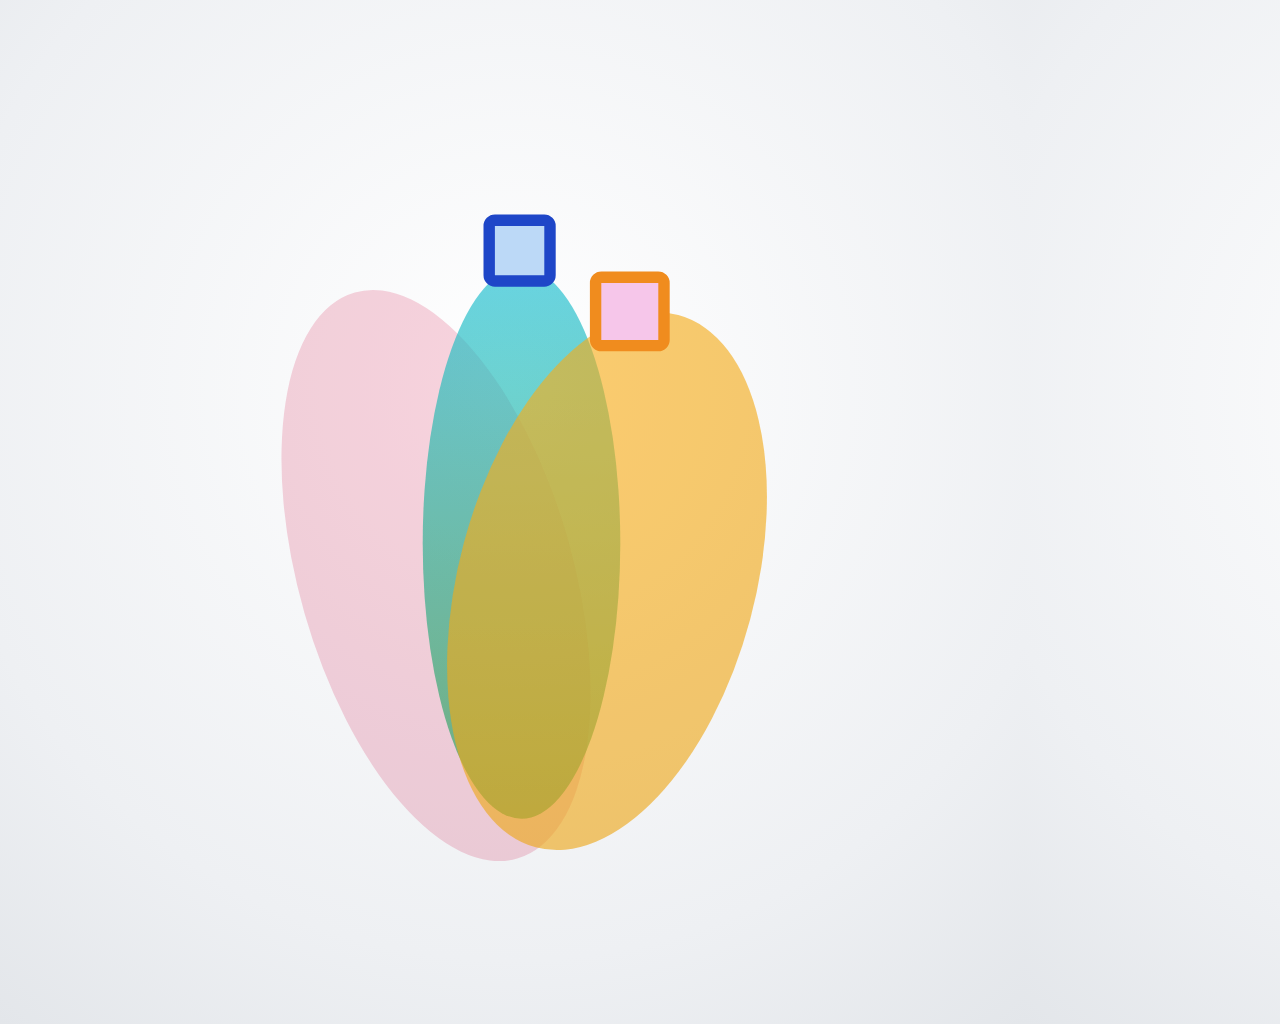
<file: assets/logo/logo.html>
<!DOCTYPE html>
<html><head><meta charset="UTF-8"><style>
  html,body{margin:0;width:1024px;height:1024px;overflow:hidden;
    background:radial-gradient(circle at 50% 38%,#ffffff 0%,#eef0f3 70%,#e3e6ea 100%);}
  .petal-logo{width:760px;margin:110px auto 0;}
  .petal-logo svg{width:100%;height:auto;display:block;overflow:visible;}
</style></head>
<body>
<div class="petal-logo">
<svg viewBox="0 0 400 420" xmlns="http://www.w3.org/2000/svg">
  <defs><linearGradient id="tealG" x1="0" y1="0" x2="0" y2="1">
    <stop offset="0" stop-color="#22c3d6"/><stop offset="1" stop-color="#3aa655"/>
  </linearGradient></defs>
  <g style="mix-blend-mode:multiply">
    <ellipse cx="160" cy="245" rx="72" ry="155" fill="#f3b7c8" opacity=".6" transform="rotate(-16 160 245)"/>
    <ellipse cx="205" cy="228" rx="52" ry="145" fill="url(#tealG)" opacity=".68"/>
    <ellipse cx="250" cy="248" rx="78" ry="145" fill="#fbae17" opacity=".62" transform="rotate(15 250 248)"/>
  </g>
  <rect x="188" y="58" width="32" height="32" rx="3" fill="#bcd9f7" stroke="#1e46c8" stroke-width="6"/>
  <rect x="244" y="88" width="36" height="36" rx="3" fill="#f6c6ea" stroke="#f08c1e" stroke-width="6"/>
</svg>
</div>
</body></html>
</file>
